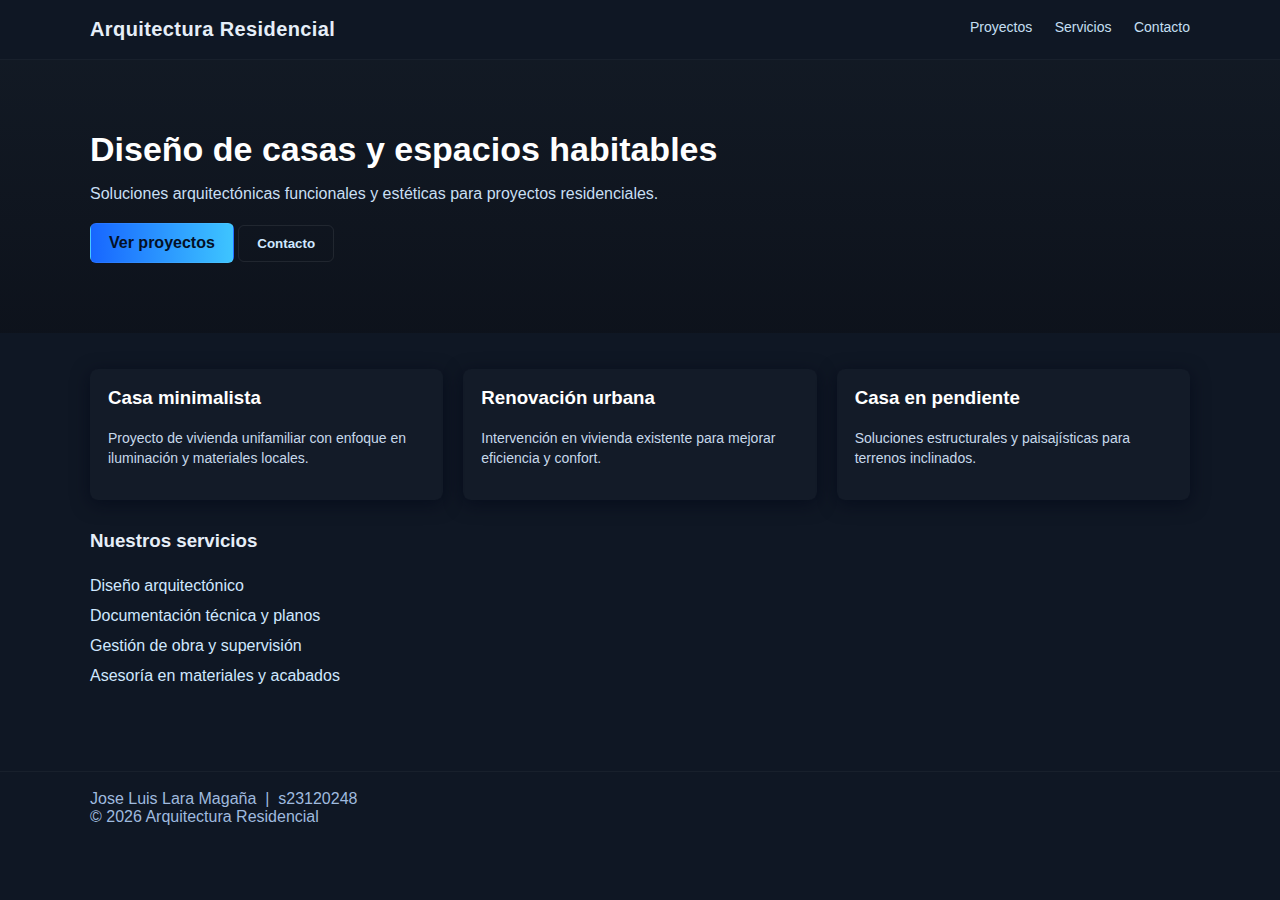
<file: index.html>
<!DOCTYPE html>
<html lang="es">
<head>
    <meta charset="UTF-8">
    <meta name="viewport" content="width=device-width, initial-scale=1.0">
    <title>Mi Página Web</title>

    <!-- Enlazar el CSS -->
    <link rel="stylesheet" href="estilos.css">
</head>

<body>
    <header class="site-header">
        <div class="container">
            <h1 class="brand">Arquitectura Residencial</h1>
            <nav class="main-nav">
                <a href="#proyectos">Proyectos</a>
                <a href="#servicios">Servicios</a>
                <a href="#contacto">Contacto</a>
            </nav>
        </div>
    </header>

    <section class="hero">
        <div class="container">
            <h2>Diseño de casas y espacios habitables</h2>
            <p class="lead">Soluciones arquitectónicas funcionales y estéticas para proyectos residenciales.</p>
            <div class="hero-actions">
                <a href="./proyectos.html" class="btn primary" style="text-decoration:none;display:inline-block;">Ver proyectos</a>
                <button id="contactar" class="btn outline" onclick="abrirModal()">Contacto</button>
            </div>
        </div>
    </section>

    <main class="container content">
        <section id="proyectos" class="cards">
            <article class="card">
                <h3>Casa minimalista</h3>
                <p>Proyecto de vivienda unifamiliar con enfoque en iluminación y materiales locales.</p>
            </article>
            <article class="card">
                <h3>Renovación urbana</h3>
                <p>Intervención en vivienda existente para mejorar eficiencia y confort.</p>
            </article>
            <article class="card">
                <h3>Casa en pendiente</h3>
                <p>Soluciones estructurales y paisajísticas para terrenos inclinados.</p>
            </article>
        </section>

       

        <section id="servicios" class="services">
            <h3>Nuestros servicios</h3>
            <ul>
                <li>Diseño arquitectónico</li>
                <li>Documentación técnica y planos</li>
                <li>Gestión de obra y supervisión</li>
                <li>Asesoría en materiales y acabados</li>
            </ul>
        </section>
    </main>

    <footer class="site-footer">
        <div class="container">
            <div>Jose Luis Lara Magaña &nbsp;|&nbsp; s23120248</div>
            <div>&copy; <span id="year"></span> Arquitectura Residencial</div>
        </div>
    </footer>

    <!-- Modal de contacto -->
    <div id="modal" class="modal" aria-hidden="true">
        <div class="modal-content">
            <button class="modal-close" onclick="cerrarModal()">×</button>
            <h3>Contacto</h3>
            <p>Escribe tu mensaje y nos pondremos en contacto contigo.</p>
            <form id="contactForm">
                <input type="text" id="nombre" placeholder="Tu nombre" required />
                <input type="email" id="email" placeholder="Tu correo" required />
                <textarea id="mensaje" placeholder="Mensaje" rows="4" required></textarea>
                <div class="modal-actions">
                    <button type="submit" class="btn primary">Enviar</button>
                    <button type="button" class="btn outline" onclick="cerrarModal()">Cancelar</button>
                </div>
            </form>
        </div>
    </div>

    <!-- Enlazar el JavaScript -->
    <script src="script.js"></script>
</body>
</html>
</file>
<file: estilos.css>
/* Reset y base */
* { box-sizing: border-box; }
html,body { height: 100%; margin: 0; }
body {
    background-color: #0f1724; /* fondo oscuro profesional */
    color: #e6eef8;
    font-family: -apple-system, BlinkMacSystemFont, "Segoe UI", Roboto, "Helvetica Neue", Arial, sans-serif;
    -webkit-font-smoothing: antialiased;
    -moz-osx-font-smoothing: grayscale;
}

.container { width: 1100px; max-width: 92%; margin: 0 auto; }

/* Header */
.site-header { padding: 18px 0; border-bottom: 1px solid rgba(255,255,255,0.04); }
.brand { margin: 0; font-size: 20px; letter-spacing: 0.4px; display: inline-block; }
.main-nav { float: right; }
.main-nav a { color: #cfe8ff; text-decoration: none; margin-left: 18px; font-size: 14px; opacity: 0.95; }
.main-nav a:hover { color: #ffffff; }

/* Hero */
.hero { padding: 70px 0; background: linear-gradient(180deg, rgba(20,27,36,0.6), rgba(12,15,22,0.6)); text-align: left; }
.hero h2 { margin: 0 0 8px 0; font-size: 34px; color: #ffffff; }
.lead { color: #c8dff3; margin-bottom: 20px; max-width: 650px; }
.hero-actions { margin-top: 18px; }

.btn { display: inline-block; padding: 10px 18px; border-radius: 6px; font-weight: 600; cursor: pointer; border: 1px solid transparent; }
.btn.primary { background: linear-gradient(90deg,#1766ff,#3ec5ff); color: #041025; border-color: rgba(255,255,255,0.06); }
.btn.outline { background: transparent; color: #cfe8ff; border-color: rgba(255,255,255,0.08); }
.btn.primary:hover { filter: brightness(1.05); }
.btn.outline:hover { background: rgba(255,255,255,0.03); }

/* Content */
.content { padding: 36px 0 80px; }
.cards { display: grid; grid-template-columns: repeat(auto-fit,minmax(220px,1fr)); gap: 20px; margin-bottom: 30px; }
.card { background: rgba(255,255,255,0.02); padding: 18px; border-radius: 8px; box-shadow: 0 4px 18px rgba(2,6,23,0.6); }
.card h3 { margin-top: 0; color: #fff; }
.card p { color: #c7d9eb; font-size: 14px; line-height: 1.45; }

.services h3 { margin-top: 0; }
.services ul { list-style: none; padding: 0; margin: 8px 0 0 0; color: #cfe8ff; }
.services li { padding: 6px 0; }

/* Footer */
.site-footer { border-top: 1px solid rgba(255,255,255,0.04); padding: 18px 0; color: #9fbadf; display: flex; justify-content: space-between; align-items: center; }

/* Modal */
.modal { position: fixed; inset: 0; display: none; align-items: center; justify-content: center; background: rgba(1,6,12,0.6); }
.modal[aria-hidden="false"] { display: flex; }
.modal-content { background: #071028; padding: 20px; border-radius: 10px; width: 420px; max-width: 92%; color: #e6eef8; box-shadow: 0 8px 30px rgba(2,6,23,0.7); }
.modal-close { background: transparent; border: none; color: #cedff7; font-size: 22px; float: right; cursor: pointer; }
.modal-content input, .modal-content textarea { width: 100%; padding: 10px; margin-top: 8px; border-radius: 6px; border: 1px solid rgba(255,255,255,0.06); background: rgba(255,255,255,0.02); color: #e6eef8; }
.modal-actions { margin-top: 12px; display: flex; gap: 10px; justify-content: flex-end; }

/* Responsive */
@media (max-width: 700px) {
    .main-nav { float: none; text-align: center; margin-top: 10px; }
    .hero h2 { font-size: 26px; }
    .site-footer { flex-direction: column; gap: 8px; text-align: center; }
}
</file>
